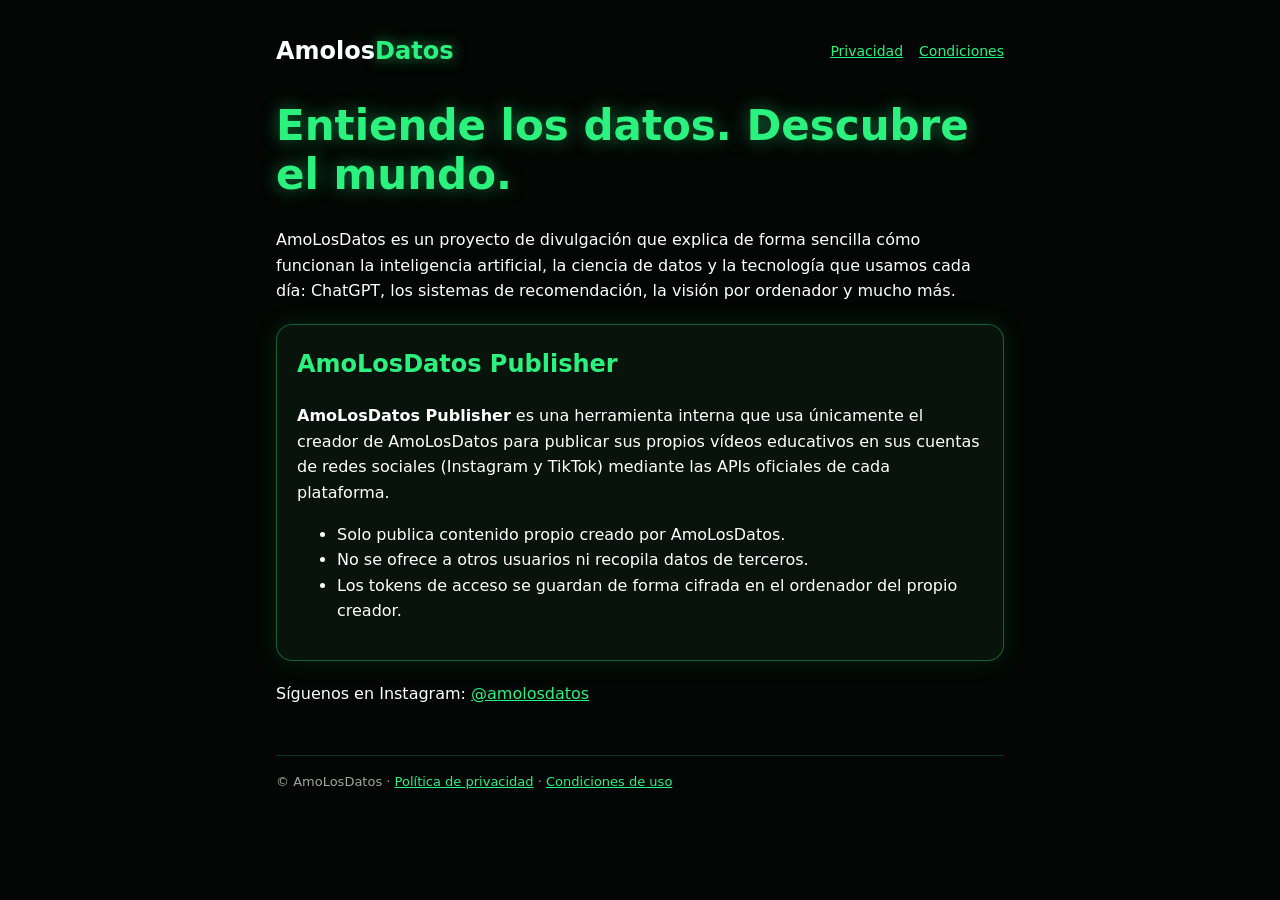
<file: index.html>
<!doctype html>
<html lang="es">
<head>
<meta charset="utf-8"><meta name="viewport" content="width=device-width, initial-scale=1">
<title>AmoLosDatos</title>
<meta name="description" content="AmoLosDatos: divulgación sobre inteligencia artificial, datos y tecnología explicada de forma sencilla.">
<link rel="stylesheet" href="estilo.css">
</head>
<body><div class="wrap">
<header><a class="logo" href="./">Amolos<span>Datos</span></a>
<nav><a href="privacidad.html">Privacidad</a><a href="condiciones.html">Condiciones</a></nav></header>

<h1>Entiende los datos. Descubre el mundo.</h1>
<p>AmoLosDatos es un proyecto de divulgación que explica de forma sencilla cómo funcionan la inteligencia artificial, la ciencia de datos y la tecnología que usamos cada día: ChatGPT, los sistemas de recomendación, la visión por ordenador y mucho más.</p>

<div class="card">
<h2 style="margin-top:0">AmoLosDatos Publisher</h2>
<p><strong>AmoLosDatos Publisher</strong> es una herramienta interna que usa únicamente el creador de AmoLosDatos para publicar sus propios vídeos educativos en sus cuentas de redes sociales (Instagram y TikTok) mediante las APIs oficiales de cada plataforma.</p>
<ul>
<li>Solo publica contenido propio creado por AmoLosDatos.</li>
<li>No se ofrece a otros usuarios ni recopila datos de terceros.</li>
<li>Los tokens de acceso se guardan de forma cifrada en el ordenador del propio creador.</li>
</ul>
</div>

<p>Síguenos en Instagram: <a href="https://www.instagram.com/amolosdatos/">@amolosdatos</a></p>

<footer>© AmoLosDatos · <a href="privacidad.html">Política de privacidad</a> · <a href="condiciones.html">Condiciones de uso</a></footer>
</div></body>
</html>
</file>
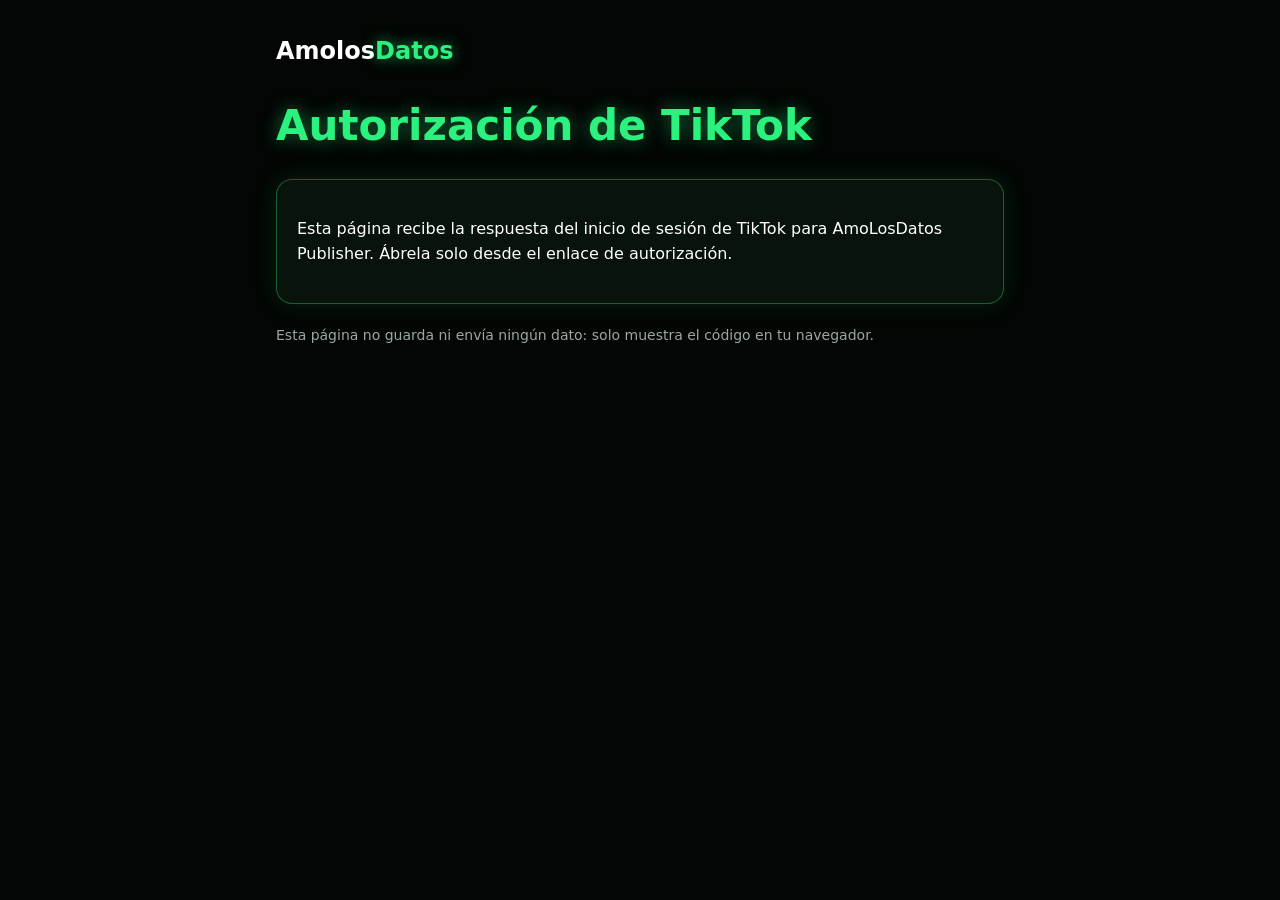
<file: tiktok-callback/index.html>
<!doctype html>
<html lang="es">
<head>
<meta charset="utf-8"><meta name="viewport" content="width=device-width, initial-scale=1">
<meta name="robots" content="noindex">
<title>Autorización TikTok · AmoLosDatos</title>
<link rel="stylesheet" href="../estilo.css">
</head>
<body><div class="wrap">
<header><a class="logo" href="../">Amolos<span>Datos</span></a></header>
<h1>Autorización de TikTok</h1>
<div id="ok" class="card" hidden>
  <p>✅ TikTok ha devuelto el código de autorización. Cópialo y pégalo en n8n (caduca en unos minutos y solo sirve una vez).</p>
  <div class="code" id="code"></div>
  <button id="copiar" type="button">Copiar código</button>
  <p class="muted" id="estado"></p>
</div>
<div id="err" class="card" hidden>
  <p>❌ TikTok ha devuelto un error:</p>
  <div class="code" id="errmsg"></div>
</div>
<div id="nada" class="card" hidden>
  <p>Esta página recibe la respuesta del inicio de sesión de TikTok para AmoLosDatos Publisher. Ábrela solo desde el enlace de autorización.</p>
</div>
<p class="muted">Esta página no guarda ni envía ningún dato: solo muestra el código en tu navegador.</p>
</div>
<script>
  (function () {
    var p = new URLSearchParams(window.location.search);
    var code = p.get('code');
    var error = p.get('error');
    if (code) {
      document.getElementById('ok').hidden = false;
      document.getElementById('code').textContent = code;
      document.getElementById('estado').textContent = 'state: ' + (p.get('state') || '(vacío)');
      document.getElementById('copiar').addEventListener('click', function () {
        navigator.clipboard.writeText(code).then(function () {
          document.getElementById('copiar').textContent = '¡Copiado!';
        });
      });
    } else if (error) {
      document.getElementById('err').hidden = false;
      document.getElementById('errmsg').textContent = error + ': ' + (p.get('error_description') || '');
    } else {
      document.getElementById('nada').hidden = false;
    }
  })();
</script>
</body>
</html>
</file>
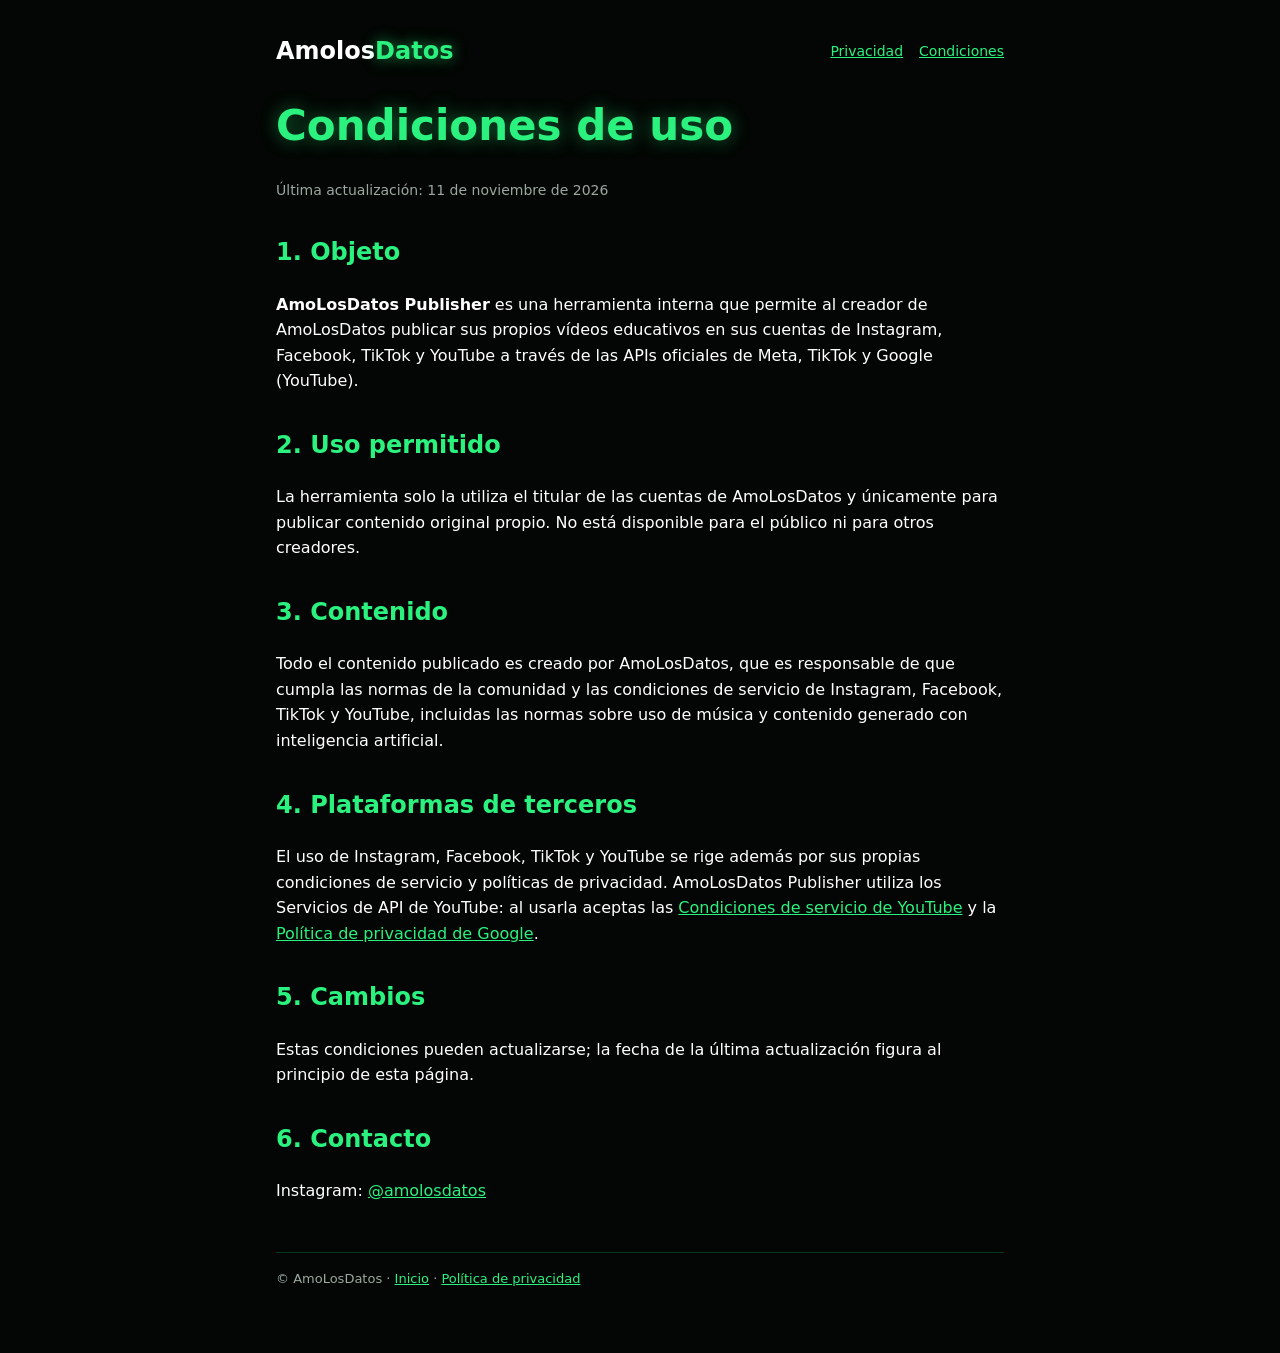
<file: condiciones.html>
<!doctype html>
<html lang="es">
<head>
<meta charset="utf-8"><meta name="viewport" content="width=device-width, initial-scale=1">
<title>Condiciones · AmoLosDatos</title>
<link rel="stylesheet" href="estilo.css">
</head>
<body><div class="wrap">
<header><a class="logo" href="./">Amolos<span>Datos</span></a>
<nav><a href="privacidad.html">Privacidad</a><a href="condiciones.html">Condiciones</a></nav></header>

<h1>Condiciones de uso</h1>
<p class="muted">Última actualización: 11 de noviembre de 2026</p>

<h2>1. Objeto</h2>
<p><strong>AmoLosDatos Publisher</strong> es una herramienta interna que permite al creador de AmoLosDatos publicar sus propios vídeos educativos en sus cuentas de Instagram, Facebook, TikTok y YouTube a través de las APIs oficiales de Meta, TikTok y Google (YouTube).</p>

<h2>2. Uso permitido</h2>
<p>La herramienta solo la utiliza el titular de las cuentas de AmoLosDatos y únicamente para publicar contenido original propio. No está disponible para el público ni para otros creadores.</p>

<h2>3. Contenido</h2>
<p>Todo el contenido publicado es creado por AmoLosDatos, que es responsable de que cumpla las normas de la comunidad y las condiciones de servicio de Instagram, Facebook, TikTok y YouTube, incluidas las normas sobre uso de música y contenido generado con inteligencia artificial.</p>

<h2>4. Plataformas de terceros</h2>
<p>El uso de Instagram, Facebook, TikTok y YouTube se rige además por sus propias condiciones de servicio y políticas de privacidad. AmoLosDatos Publisher utiliza los Servicios de API de YouTube: al usarla aceptas las <a href="https://www.youtube.com/t/terms">Condiciones de servicio de YouTube</a> y la <a href="https://policies.google.com/privacy">Política de privacidad de Google</a>.</p>

<h2>5. Cambios</h2>
<p>Estas condiciones pueden actualizarse; la fecha de la última actualización figura al principio de esta página.</p>

<h2>6. Contacto</h2>
<p>Instagram: <a href="https://www.instagram.com/amolosdatos/">@amolosdatos</a></p>

<footer>© AmoLosDatos · <a href="./">Inicio</a> · <a href="privacidad.html">Política de privacidad</a></footer>
</div></body>
</html>
</file>
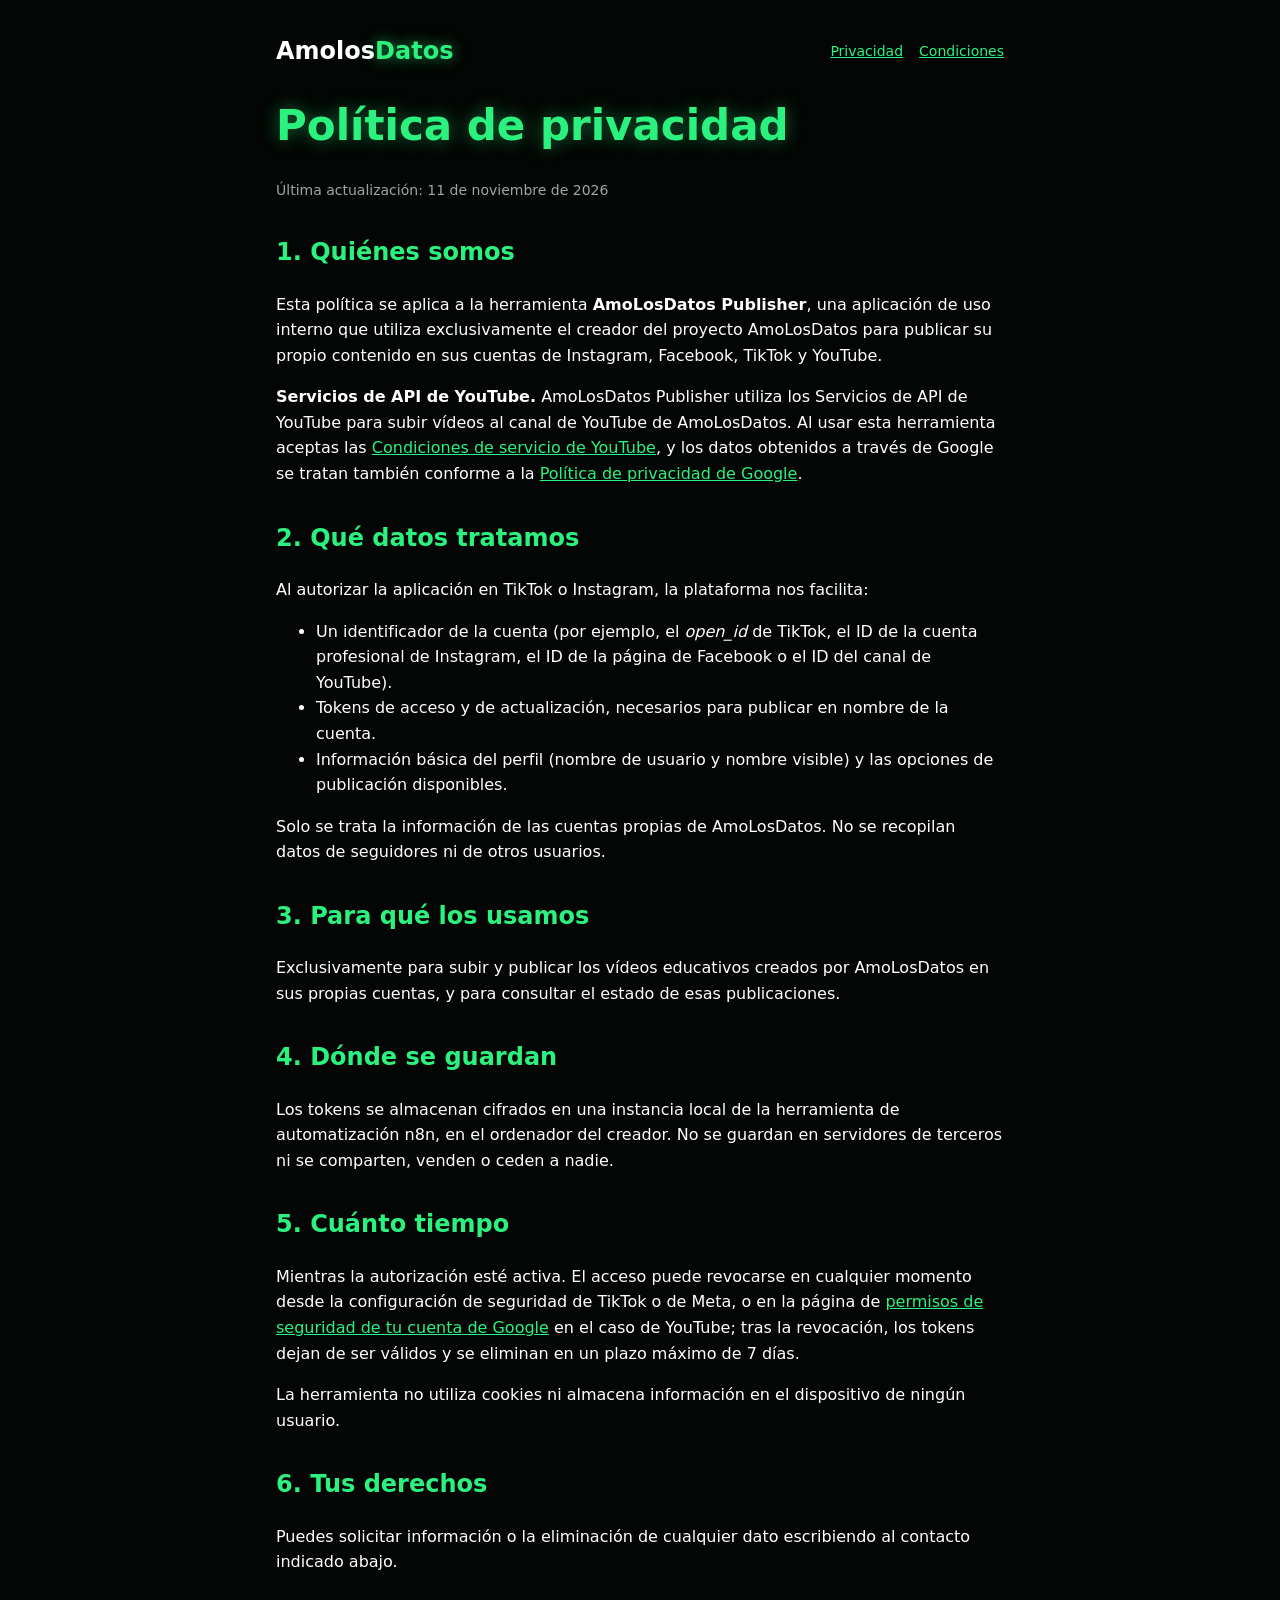
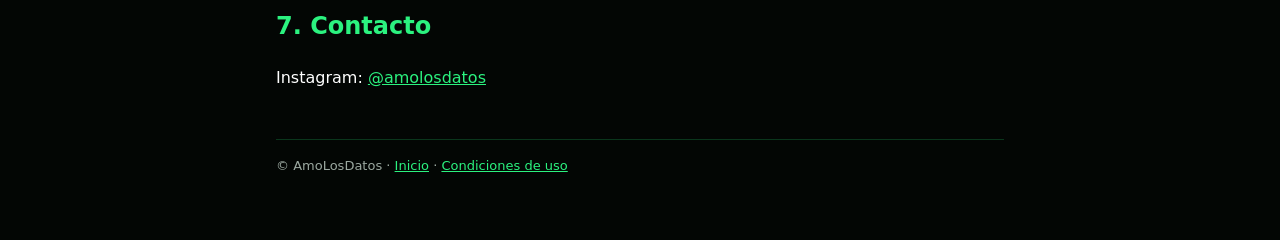
<file: privacidad.html>
<!doctype html>
<html lang="es">
<head>
<meta charset="utf-8"><meta name="viewport" content="width=device-width, initial-scale=1">
<title>Privacidad · AmoLosDatos</title>
<link rel="stylesheet" href="estilo.css">
</head>
<body><div class="wrap">
<header><a class="logo" href="./">Amolos<span>Datos</span></a>
<nav><a href="privacidad.html">Privacidad</a><a href="condiciones.html">Condiciones</a></nav></header>

<h1>Política de privacidad</h1>
<p class="muted">Última actualización: 11 de noviembre de 2026</p>

<h2>1. Quiénes somos</h2>
<p>Esta política se aplica a la herramienta <strong>AmoLosDatos Publisher</strong>, una aplicación de uso interno que utiliza exclusivamente el creador del proyecto AmoLosDatos para publicar su propio contenido en sus cuentas de Instagram, Facebook, TikTok y YouTube.</p>
<p><strong>Servicios de API de YouTube.</strong> AmoLosDatos Publisher utiliza los Servicios de API de YouTube para subir vídeos al canal de YouTube de AmoLosDatos. Al usar esta herramienta aceptas las <a href="https://www.youtube.com/t/terms">Condiciones de servicio de YouTube</a>, y los datos obtenidos a través de Google se tratan también conforme a la <a href="https://policies.google.com/privacy">Política de privacidad de Google</a>.</p>

<h2>2. Qué datos tratamos</h2>
<p>Al autorizar la aplicación en TikTok o Instagram, la plataforma nos facilita:</p>
<ul>
<li>Un identificador de la cuenta (por ejemplo, el <em>open_id</em> de TikTok, el ID de la cuenta profesional de Instagram, el ID de la página de Facebook o el ID del canal de YouTube).</li>
<li>Tokens de acceso y de actualización, necesarios para publicar en nombre de la cuenta.</li>
<li>Información básica del perfil (nombre de usuario y nombre visible) y las opciones de publicación disponibles.</li>
</ul>
<p>Solo se trata la información de las cuentas propias de AmoLosDatos. No se recopilan datos de seguidores ni de otros usuarios.</p>

<h2>3. Para qué los usamos</h2>
<p>Exclusivamente para subir y publicar los vídeos educativos creados por AmoLosDatos en sus propias cuentas, y para consultar el estado de esas publicaciones.</p>

<h2>4. Dónde se guardan</h2>
<p>Los tokens se almacenan cifrados en una instancia local de la herramienta de automatización n8n, en el ordenador del creador. No se guardan en servidores de terceros ni se comparten, venden o ceden a nadie.</p>

<h2>5. Cuánto tiempo</h2>
<p>Mientras la autorización esté activa. El acceso puede revocarse en cualquier momento desde la configuración de seguridad de TikTok o de Meta, o en la página de <a href="https://security.google.com/settings/security/permissions">permisos de seguridad de tu cuenta de Google</a> en el caso de YouTube; tras la revocación, los tokens dejan de ser válidos y se eliminan en un plazo máximo de 7 días.</p>
<p>La herramienta no utiliza cookies ni almacena información en el dispositivo de ningún usuario.</p>

<h2>6. Tus derechos</h2>
<p>Puedes solicitar información o la eliminación de cualquier dato escribiendo al contacto indicado abajo.</p>

<h2>7. Contacto</h2>
<p>Instagram: <a href="https://www.instagram.com/amolosdatos/">@amolosdatos</a></p>

<footer>© AmoLosDatos · <a href="./">Inicio</a> · <a href="condiciones.html">Condiciones de uso</a></footer>
</div></body>
</html>
</file>
<file: estilo.css>
:root { --bg: #030604; --g: #2BF27F; --w: #ffffff; --gris: #9BA8A0; --card: #08130c; }
* { box-sizing: border-box; }
body { margin: 0; background: var(--bg); color: var(--w); font-family: Poppins, system-ui, -apple-system, "Segoe UI", sans-serif; line-height: 1.6; }
a { color: var(--g); }
.wrap { max-width: 760px; margin: 0 auto; padding: 32px 16px 64px; }
header { display: flex; align-items: center; gap: 12px; margin-bottom: 32px; }
header .logo { font-weight: 800; font-size: 24px; text-decoration: none; color: var(--w); }
header .logo span { color: var(--g); text-shadow: 0 0 14px rgba(43,242,127,.6); }
nav { margin-left: auto; display: flex; gap: 16px; font-size: 14px; flex-wrap: wrap; }
h1 { color: var(--g); text-shadow: 0 0 18px rgba(43,242,127,.45); font-size: clamp(28px, 6vw, 42px); line-height: 1.15; }
h2 { color: var(--g); margin-top: 32px; }
.card { background: var(--card); border: 1px solid rgba(43,242,127,.35); border-radius: 16px; padding: 20px; margin: 20px 0; box-shadow: 0 0 24px rgba(43,242,127,.12); }
.code { font-family: Consolas, monospace; font-size: 15px; word-break: break-all; background: #000; border: 1px dashed var(--g); border-radius: 10px; padding: 14px; color: var(--g); }
button { background: var(--g); color: #000; border: 0; border-radius: 999px; padding: 12px 24px; font-weight: 700; font-size: 16px; cursor: pointer; margin-top: 12px; }
.muted { color: var(--gris); font-size: 14px; }
footer { margin-top: 48px; color: var(--gris); font-size: 13px; border-top: 1px solid rgba(43,242,127,.2); padding-top: 16px; }
</file>
